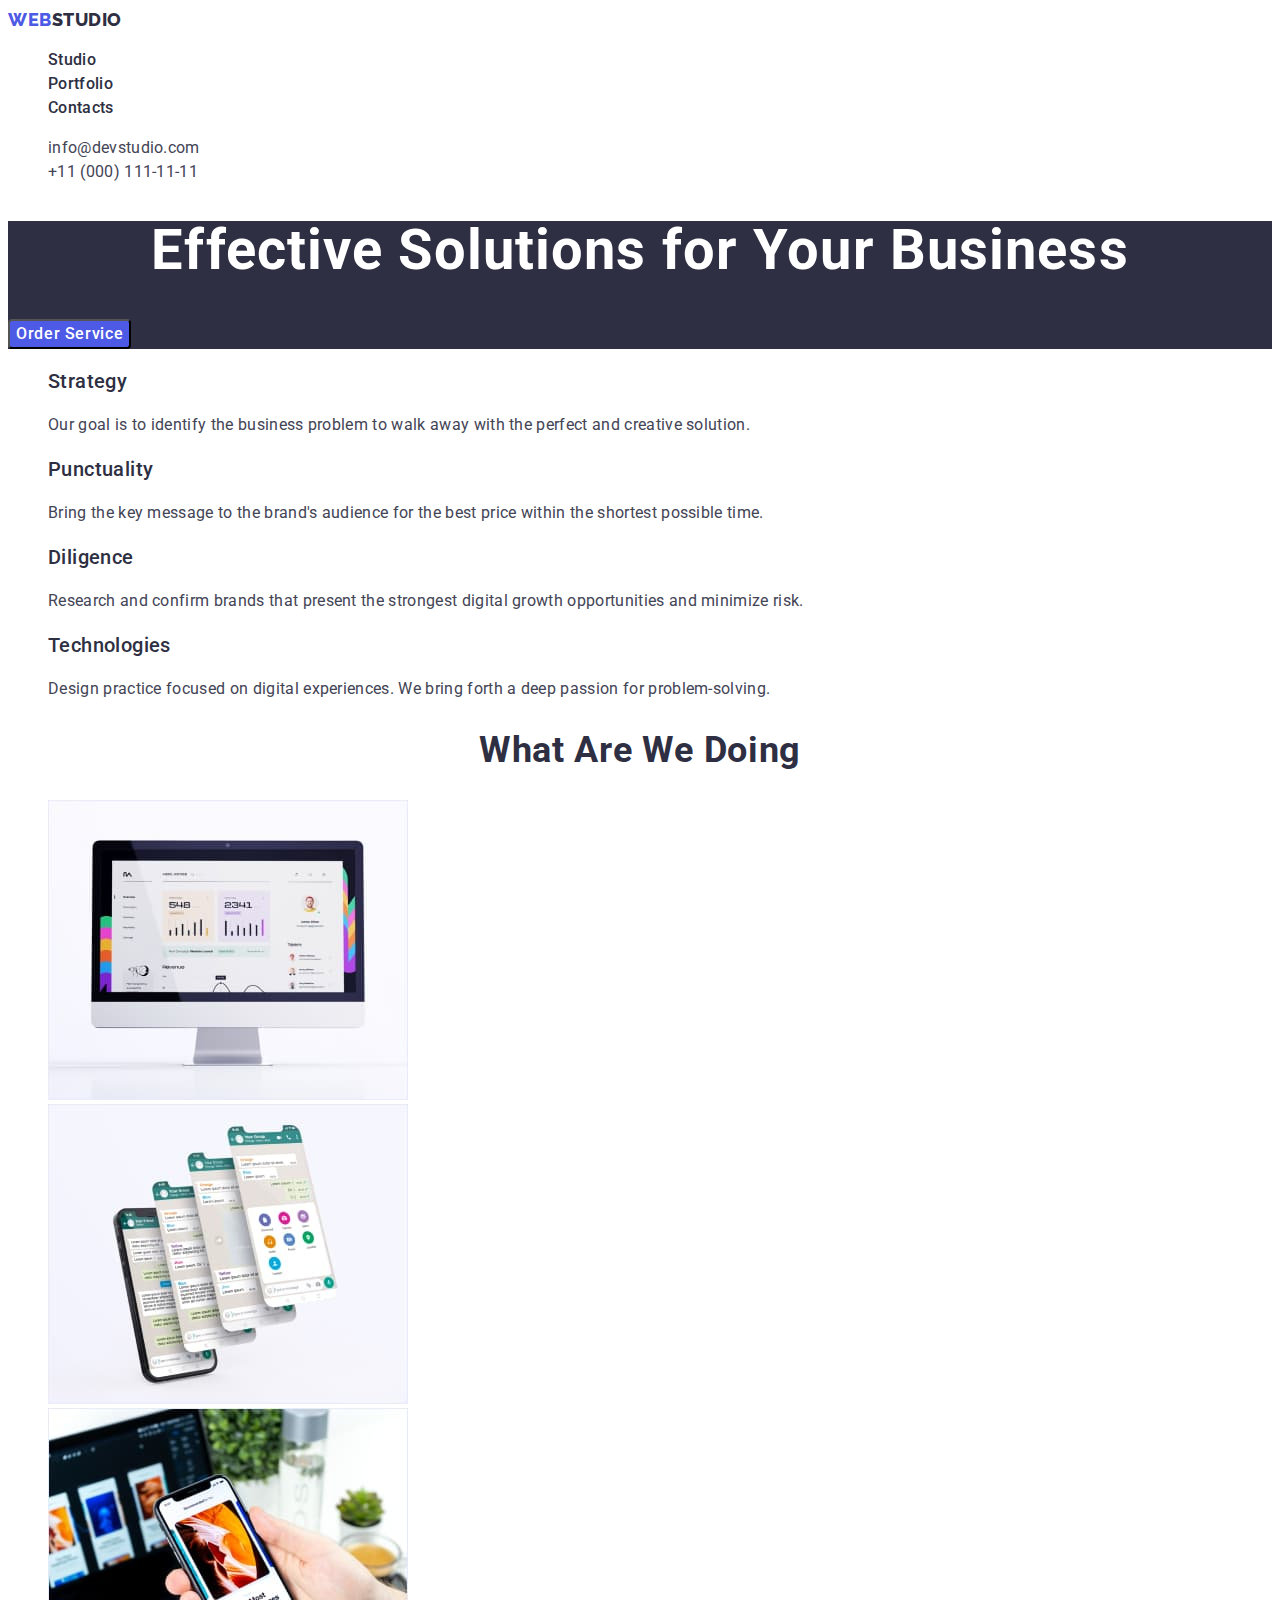
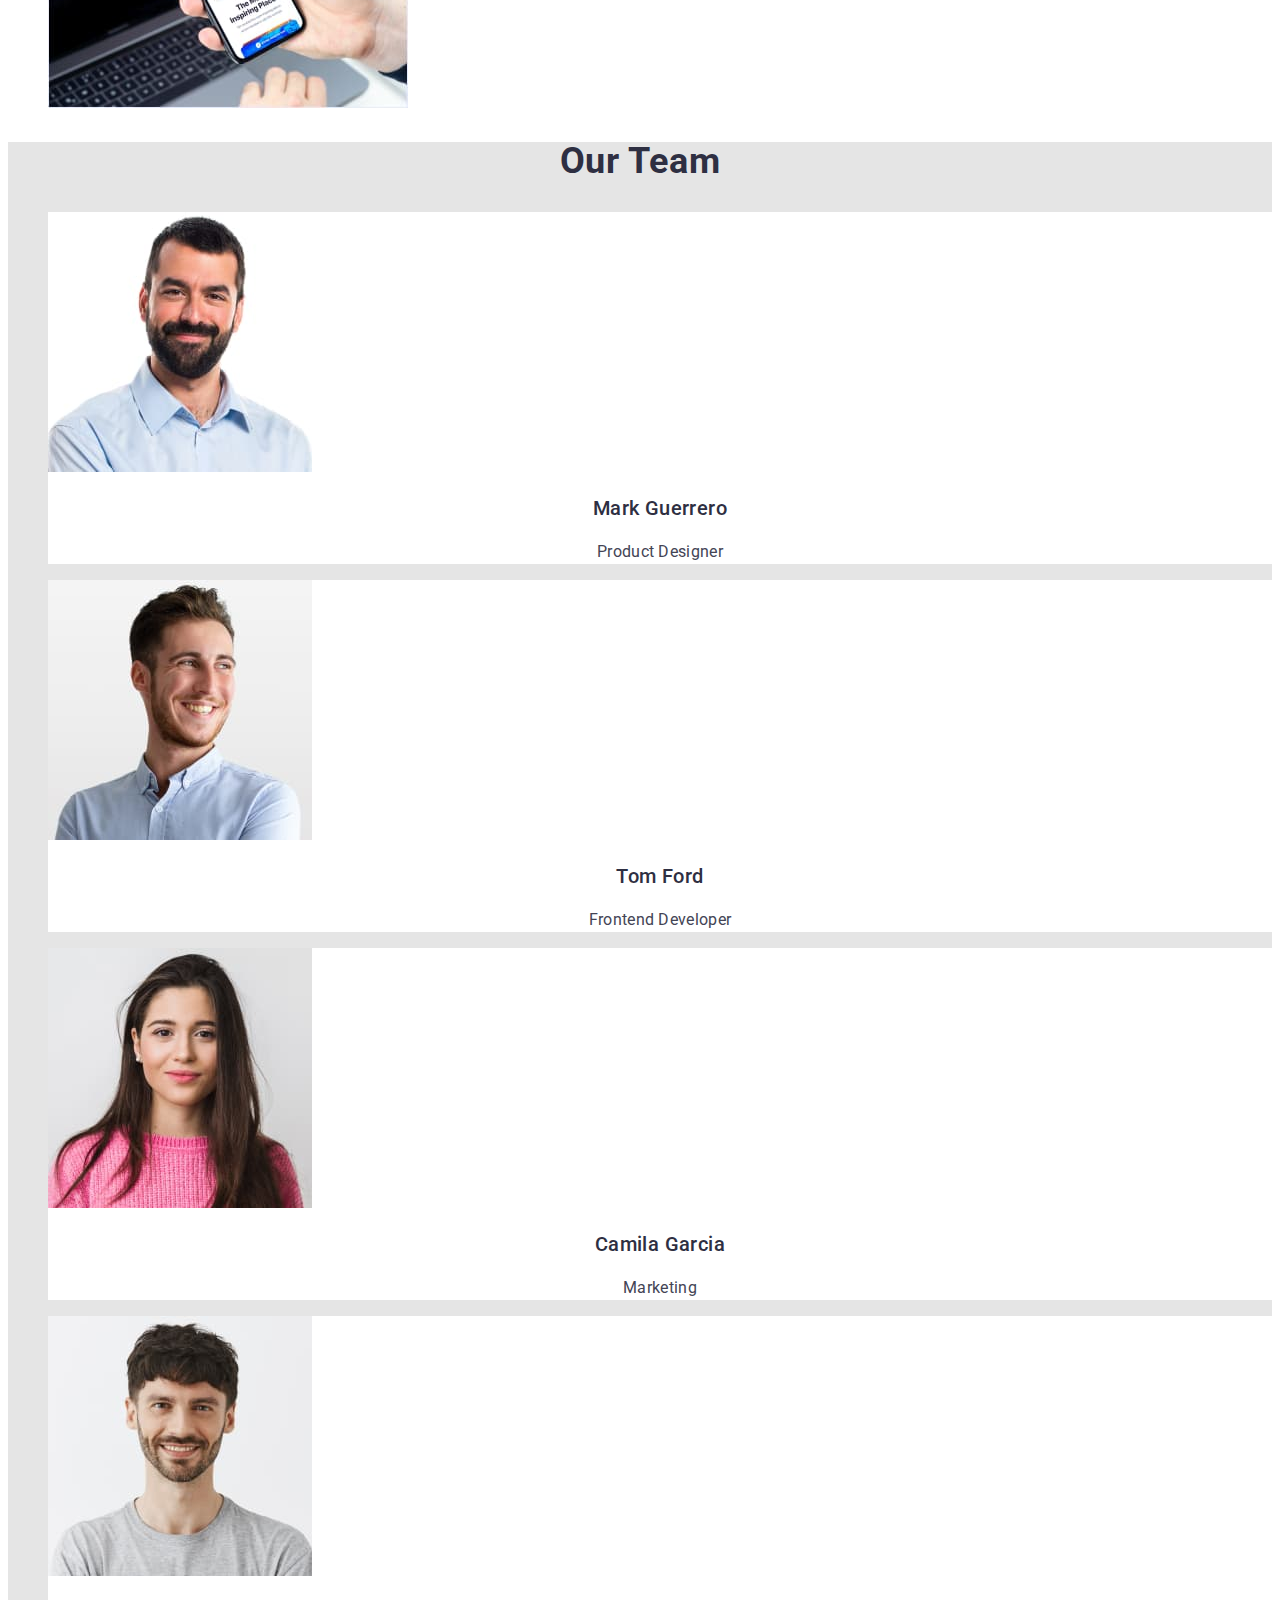
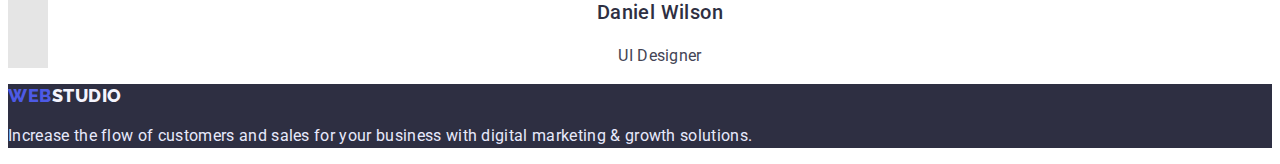
<file: index.html>
<!DOCTYPE html>
<html lang="en">
<head>
    <meta charset="UTF-8">
    <meta http-equiv="X-UA-Compatible" content="IE=edge">
    <meta name="viewport" content="width=device-width, initial-scale=1.0">
    <link rel="preconnect" href="https://fonts.googleapis.com">
    <link rel="preconnect" href="https://fonts.gstatic.com" crossorigin>
    <link href="https://fonts.googleapis.com/css2?family=Raleway:wght@800&family=Roboto:wght@400;500;700;900&display=swap" rel="stylesheet">
    <title>WebStudio</title>
    <link rel="stylesheet" href="./css/styles.css">
</head>
<body>
    <!-- Header -->
    <header class="page-header">
        <nav class="page-nav">
            <a class="header-logo logo link" href="./index.html" ><span class="logo-brand">Web</span>Studio </a>
            <ul class="menu list">
                <li class="menu-item">
                    <a class="menu-link link" href="/">Studio</a>
                </li>
                <li class="menu-item">
                    <a class="menu-link link" href="./portfolio.html">Portfolio</a>
                </li>
                <li class="menu-item">
                    <a class="menu-link link" href="/">Contacts</a>
                </li>
            </ul>
        </nav>
            <ul class="contact-list list">
                <li class="contact-mail">
                    <a class=" link" href="mailto:info@devstudio.com">info@devstudio.com</a>
                </li>
                <li class="contact-tel">
                    <a class=" link" href="tel:+110001111111">+11 (000) 111-11-11</a>
                </li>
            </ul>    
    </header>
    <main>
        <!-- Hero -->
        <section class="hero">
            <h1 class="main-title">Effective Solutions for Your Business</h1>
            <button class="order-btn btn" type="button">Order Service</button>
        </section>
        <!-- Our features -->
        <section class="features">
            <h2 class="visually-hidden">Our features</h2>
            <ul class="features-list list">
                <li>
                    <h3 class="features-subtitle subtitle">Strategy</h3>
                    <p class="feateres-text text">Our goal is to identify the business
                        problem to walk away with the perfect and creative solution. </p>
                </li>
                <li>
                    <h3 class="features-subtitle subtitle">Punctuality</h3>
                    <p class="feateres-text text">Bring the key message to the brand's audience for the best price within the shortest possible time.</p>
                </li>
                <li>
                    <h3 class="features-subtitle subtitle">Diligence</h3>
                    <p class="featere-texts text">Research and confirm brands that present the strongest digital growth opportunities and minimize risk.</p>
                </li>
                <li>
                    <h3 class="features-subtitle subtitle">Technologies</h3>
                    <p class="feateres-text text">Design practice focused on digital experiences. We bring forth a deep passion for problem-solving.</p>
                </li>
            </ul>
        </section>
        <!-- What are we doing -->
    <section class="section-work">
        <h2 class="work-title title">What are we doing</h2>
        <ul class="work-list list">
            <li class="work-item"><img class="work-img"  src="./images/monitor.jpg" alt="monitor" width="360" height="300" ></li>
            <li class="work-item"><img class="work-img"  src="./images/four_smartfon.jpg" alt="four smartphons" width="360" height="300"></li>
            <li class="work-item"><img class="work-img"  src="./images/phone_in_hand.jpg" alt="smartphone in hand" width="360" height="300"></li>
        </ul>
    </section>
    <!-- Our team -->
    <section class="section-team"> 
        <h2 class="team-title title">Our Team</h2>
        <ul class="team-list list">
            <li class="team-member">
            <img class="team-img" src="./images/mark.jpg" alt="man with beard" width="264" height="260">
                <h3 class="team-subtitle subtitle">Mark Guerrero</h3>
                <p class="team-text text">Product Designer</p>  
            </li>
            <li class="team-member">
                <img class="team-img" src="./images/tom.jpg" alt="smiling man in blue shirt" width="264" height="260">
                <h3 class="team-subtitle subtitle">Tom Ford</h3>
                <p class="team-text text">Frontend Developer</p>
            </li>
            <li class="team-member">
                <img class="team-img" src="./images/camila.jpg" alt="young woman in pink" width="264" height="260">
                <h3 class="team-subtitle subtitle">Camila Garcia</h3>
                <p class="team-text text">Marketing</p>   
            </li>
            <li class="team-member">
                <img class="team-img" src="./images/daniel.jpg" alt="man in grey T-shirt" width="264" height="260">
                <h3 class="team-subtitle subtitle">Daniel Wilson</h3>
                <p class="team-text text">UI Designer</p>
            </li>
        </ul>
    </section> 
</main>
    <!-- Footer -->
    <footer class="footer">
        <a class="footer-logo logo link" href="./index.html" ><span class="logo-brand">Web</span>Studio </a>
    <p class="footer-text text">Increase the flow of customers and sales for your business with digital marketing & growth solutions.</p>
    </footer> 
</body>
</html>
</file>
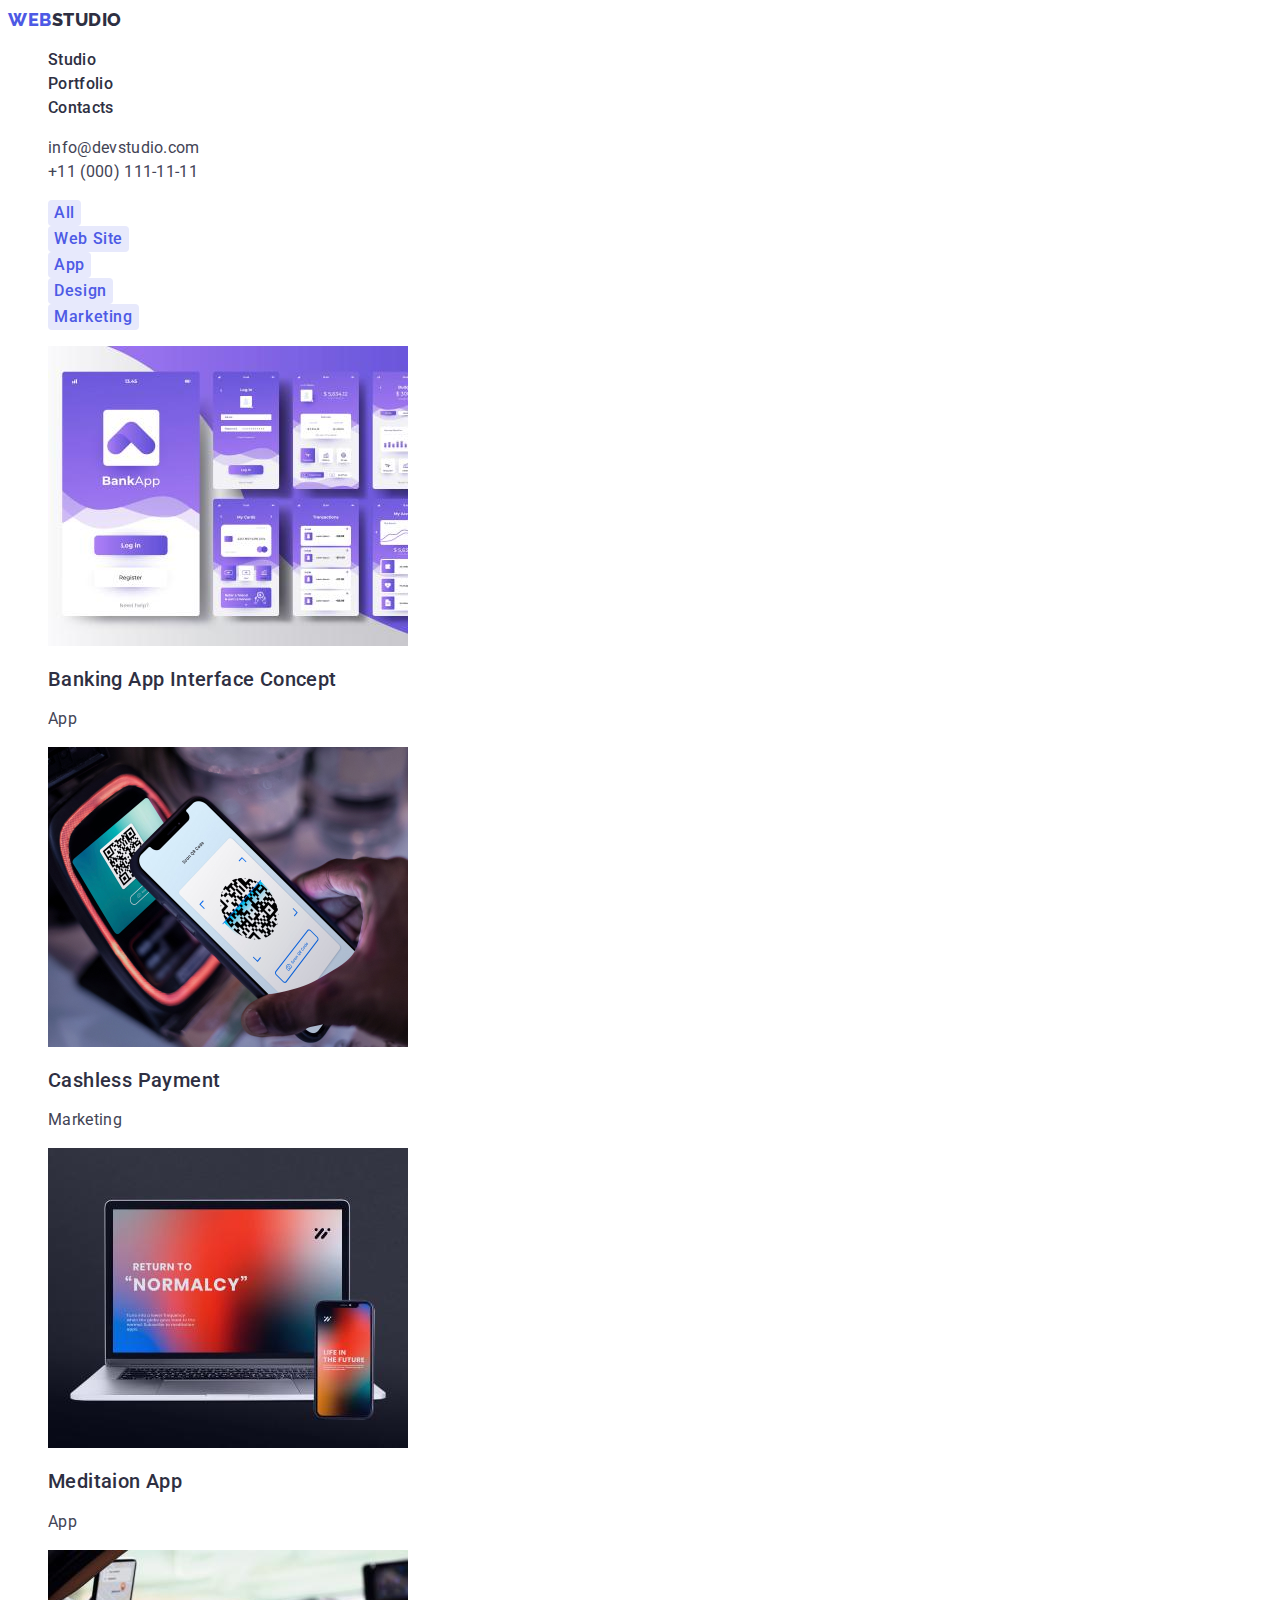
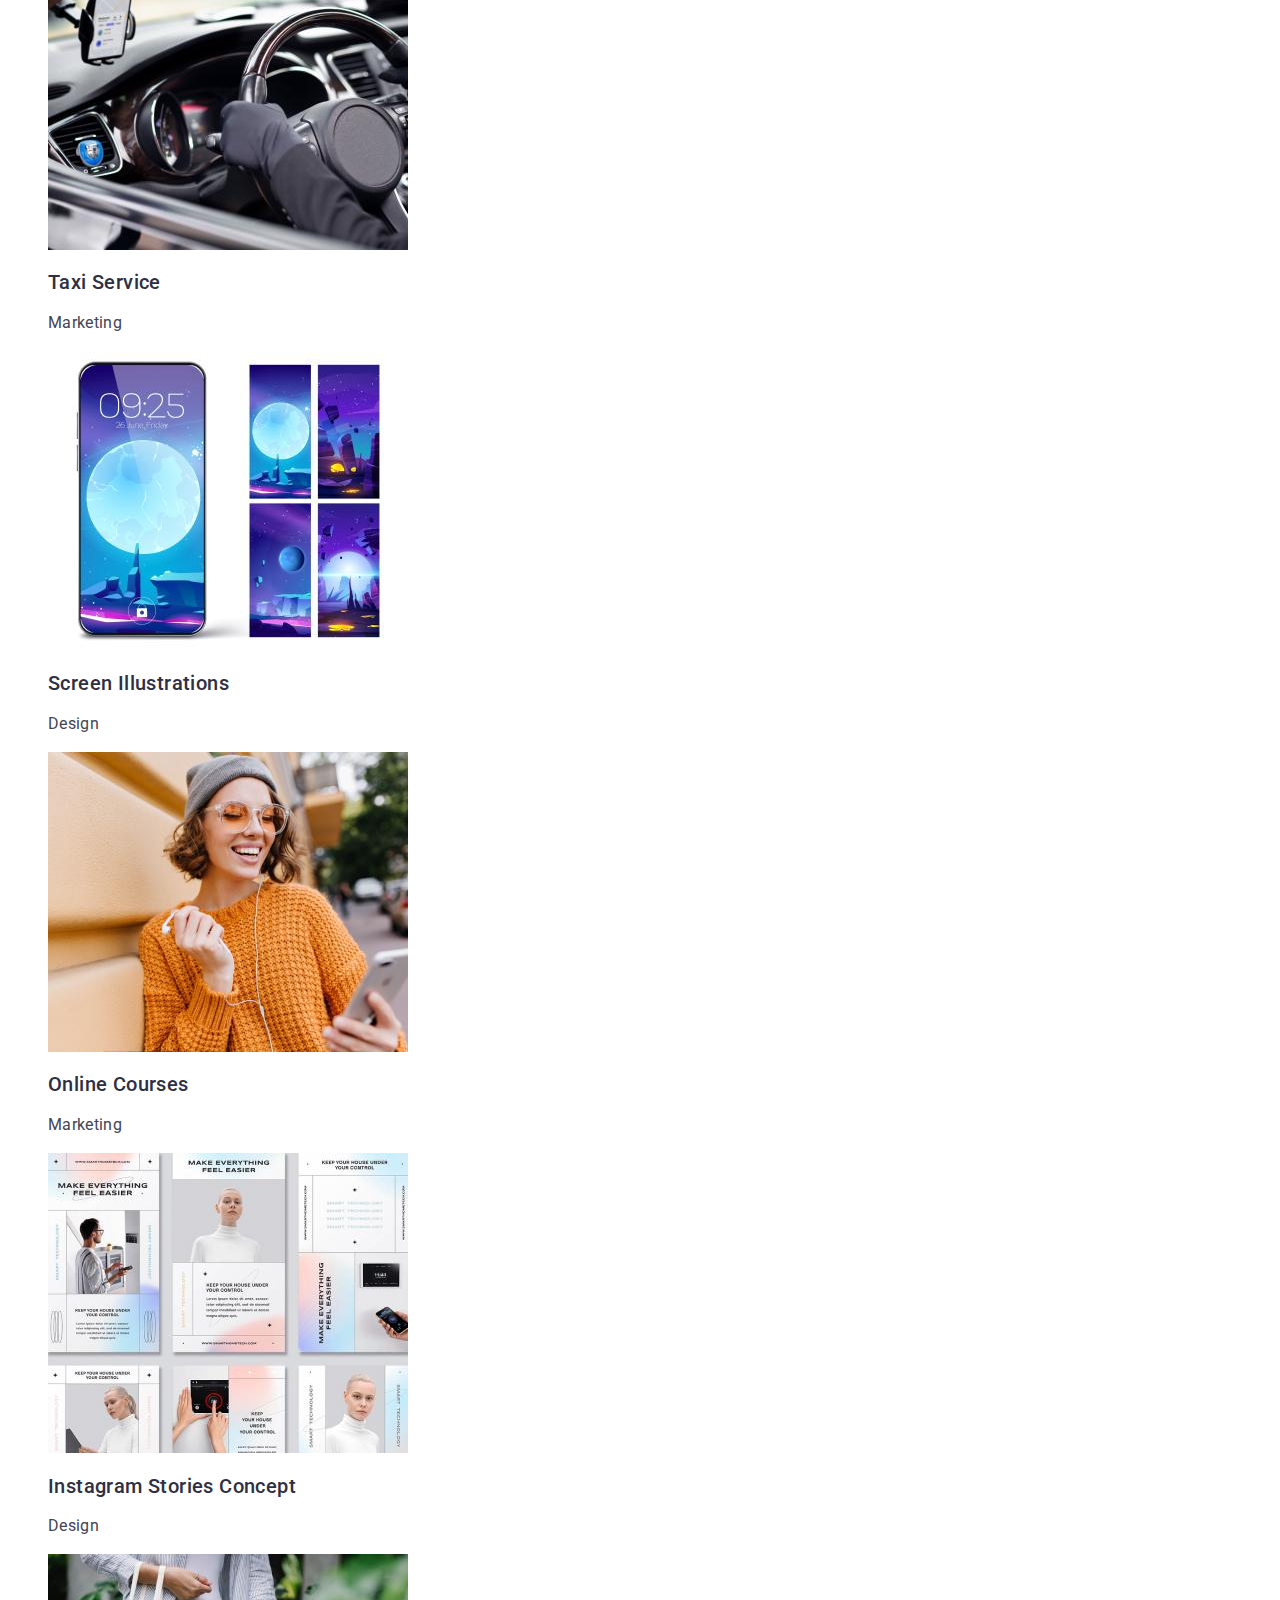
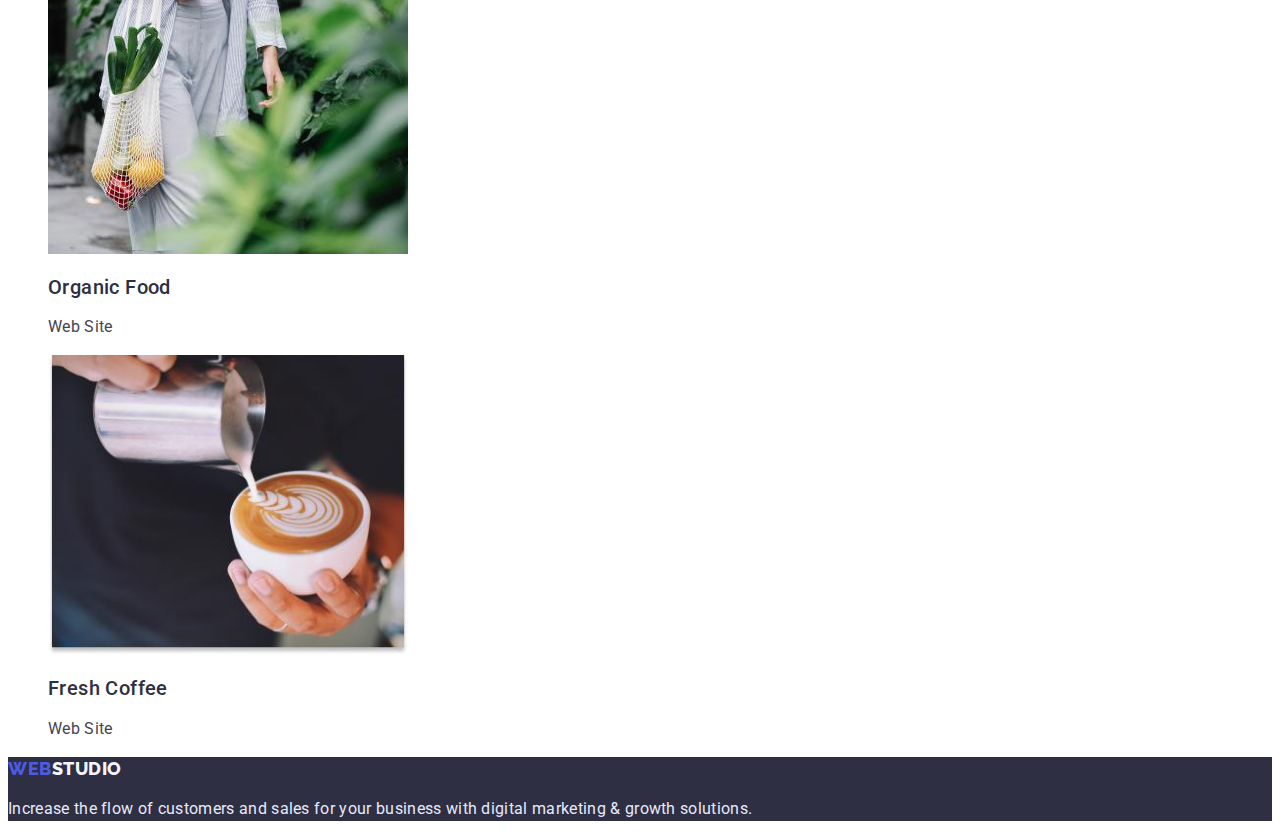
<file: portfolio.html>
<!DOCTYPE html>
<html lang="en">
<head>
    <meta charset="UTF-8">
    <meta http-equiv="X-UA-Compatible" content="IE=edge">
    <meta name="viewport" content="width=device-width, initial-scale=1.0">
    <link rel="preconnect" href="https://fonts.googleapis.com">
    <link rel="preconnect" href="https://fonts.gstatic.com" crossorigin><link href="https://fonts.googleapis.com/css2?family=Raleway:wght@800&family=Roboto:wght@400;500;700;900&display=swap" rel="stylesheet">
    <title>Portfolio</title>
    <link rel="stylesheet" href="./css/styles.css">
</head>
<body>
<!-- Header -->
<header class="page-header">
    <nav class="page-nav">
        <a class="header-logo logo link" href="./index.html" ><span class="logo-brand">Web</span>Studio </a>
        <ul class="menu list">
            <li class="menu-item">
                <a class="menu-link link" href="/">Studio</a>
            </li>
            <li class="menu-item">
                <a class="menu-link link" href="./portfolio.html">Portfolio</a>
            </li>
            <li class="menu-item">
                <a class="menu-link link" href="/">Contacts</a>
            </li>
        </ul>
    </nav>
        <ul class="contact-list list">
            <li class="contact-mail">
                <a class=" link" href="mailto:info@devstudio.com">info@devstudio.com</a>
            </li>
            <li class="contact-tel">
                <a class=" link" href="tel:+110001111111">+11 (000) 111-11-11</a>
            </li>
        </ul>    
</header>
    <main>
<!-- Примеры наших проектов -->
<section class="portfolio">
    <h1 class="visually-hidden">Our projects</h1>
    <ul class="filter list">
    <li class="filter-item"> <button class="filter-btn btn" type="button">All</button></li>
    <li class="filter-item"> <button class="filter-btn btn" type="button">Web Site</button></li>
    <li class="filter-item"> <button class="filter-btn btn" type="button">App</button></li>
    <li class="filter-item"> <button class="filter-btn btn" type="button">Design</button></li>
    <li class="filter-item"> <button class="filter-btn btn" type="button">Marketing</button></li>
    </ul>
    <ul class="example-list list">
        <li class="example-item">
        <img src="./images/banking_app.jpg" alt="bank app" width="360"  height="300">
        <h2 class="example-subtitle subtitle">Banking App Interface Concept</h2>
        <p class="example-text text">App</p>
    </li>
    <li class="example-item">
        <img class="example-img" src="./images/cashless_payment.jpg" alt="smartphone with QR-code" width="360"  height="300">
<h2 class="example-subtitle subtitle">Cashless Payment</h2>
        <p class="example-text text">Marketing</p>
    </li>
    <li class="example-item">
        <img class="example-img" src="./images/meditation-app.jpg" alt="computer and smartphone" width="360"  height="300">
<h2 class="example-subtitle subtitle">Meditaion App</h2>
        <p class="example-text text">App</p>
    </li>
    <li class="example-item">
        <img class="example-img" src="./images/taxi-service.jpg" alt="man in a car driving" width="360"  height="300">
<h2 class="example-subtitle subtitle">Taxi Service</h2>
        <p class="example-text text">Marketing</p>
    </li>
    <li class="example-item">
        <img class="example-img" src="./images/screen-illustrations.jpg" alt="screenshot of phone screen" width="360"  height="300">
<h2 class="example-subtitle subtitle">Screen Illustrations</h2>
        <p class="example-text text">Design</p>
    </li>
    <li class="example-item">
        <img class="example-img" src="./images/online-courses.jpg" alt="girl with phone" width="360"  height="300">
        <h2 class="example-subtitle subtitle">Online Courses</h2>
        <p class="example-text text">Marketing</p>
    </li>
    <li class="example-item">
        <img class="example-img" src="./images/instagram-stories.jpg" alt="instagram pages" width="360"  height="300">
        <h2 class="example-subtitle subtitle">Instagram Stories Concept</h2>
        <p class="example-text text">Design</p>
    </li>
    <li class="example-item">
        <img class="example-img" src="./images/organic-food.jpg" alt="vegetables and fruits in a bag" width="360"  height="300">
        <h2 class="example-subtitle subtitle">Organic Food</h2>
        <p class="example-text text">Web Site</p>
    </li>
    <li class="example-item">
        <img class="example-img" src="./images/fresh-coffee.jpg" alt="cup of coffee" width="360"  height="300">
        <h2 class="example-subtitle subtitle">Fresh Coffee</h2>
        <p class="example-text text">Web Site</p>
    </li>
    </ul>
</section>
    </main>
    <!-- Footer -->
    <footer class="footer">
        <a class="footer-logo logo link" href="./index.html" ><span class="logo-brand">Web</span>Studio </a>
    <p class="footer-text text">Increase the flow of customers and sales for your business with digital marketing & growth solutions.</p>
    </footer> 
</body>
</html>
</file>
<file: css/styles.css>
:root{
    --primary-text-color: #434455 ;
    --secondary-text-color: #E7E9FC;
    --light-text-color: #F4F4FD;
    --primary-title-color: #2E2F42;
    --brand-color: #4D5AE5;
    --accent-color: #404BBF;
    --primary-background-color: #FFFFFF;
    --light-background-color: #E5E5E5; 
}
.list{
    list-style: none;
}
.link{
    text-decoration: none;
}
body{
    font-family: 'Roboto',sans-serif ;
    color: var(--primary-text-color);
    background-color: var(--primary-background-color);
}
/* ===========components=========== */
.logo{
    font-family: 'Raleway', sans-serif;
    font-weight: 800;
    font-size: 18px;
    line-height: 1.33;
    letter-spacing: 0.03em;
    text-transform: uppercase;  
}
.logo-brand{
    color: var(--brand-color);
    }
    .btn{
        font-family: inherit ;
        font-weight: 500;
        font-size: 16px;
        line-height: 1.5;
        letter-spacing: 0.04em;
        border-radius: 4px;
        cursor: pointer;
    }
    .title{
        font-size: 36px;
        line-height: 1.1;
        letter-spacing: 0.02em;
        text-transform: capitalize;
    }
.subtitle{
    font-weight: 500;
    font-size: 20px;
    line-height: 1.2;
    letter-spacing: 0.02em;
}
.text{

    font-size: 16px;
    line-height: 1.5;
    letter-spacing: 0.02em;
}
/* ==============Header========== */
.header-logo{
color: var(--primary-title-color);
}
.menu-link{
font-weight: 500;
font-size: 16px;
line-height: 1.5;
letter-spacing: 0.02em;
color: var(--primary-title-color);
}
.menu-link:hover,
.menu-link:focus{
    color: var(--accent-color);
}
.contact-list .link{
    
font-size: 16px;
line-height: 1.5;
letter-spacing: 0.02em;
color: var(--primary-text-color) ;

}
.contact-list .link:hover,
.contact-list .link:focus{
    color: var(--accent-color);
}

/* =================Hero=============== */
.hero{
    background-color: var(--primary-title-color);
}
.main-title{
    font-size: 56px;
    line-height: 1.07;
    letter-spacing: 0.02em;
    text-align: center;
    color: var(--primary-background-color);
}
.order-btn{
    color: var(--primary-background-color);
    background-color: var(--brand-color);
}
.order-btn:hover,
.order-btn:focus{
background-color: var(--accent-color);
}

/* ================Our features========= */
.visually-hidden{
    position: absolute;
width: 1px;
height: 1px;
margin: -1px;
border: 0;
padding: 0;
white-space: nowrap;
clip-path: inset(100%);
clip: rect(0 0 0 0);
overflow: hidden;
}
.features-subtitle{
    color: var(--primary-title-color);
}


/* ===============What are we doing========== */
.work-title{
    text-align: center;
    color: var(--primary-title-color); 
}

/* =============Our team=============== */
.section-team{
    background-color: var(--light-background-color);
}
.team-member{
    background-color: var(--primary-background-color);
}
.team-title{
    text-align: center;
    color: var(--primary-title-color);
}
.team-subtitle{
    text-align: center;
    color: var(--primary-title-color);
}
.team-text{
    text-align: center;
}


/* ===============Footer================= */
.footer{
    background-color: var(--primary-title-color);
}
.footer-logo{
color: var(--light-text-color);
}
.footer-text {
color: var(--secondary-text-color) ;
}

/* ============== Example ============= */
.filter-btn{
border: none;
color: var(--brand-color);
background-color: var(--secondary-text-color);

}
.filter-btn:hover,
.filter-btn:focus{
    color: var(--primary-background-color);
    background-color: var(--brand-color);
}
.example-subtitle{
    color: var(--primary-title-color);
}
</file>
